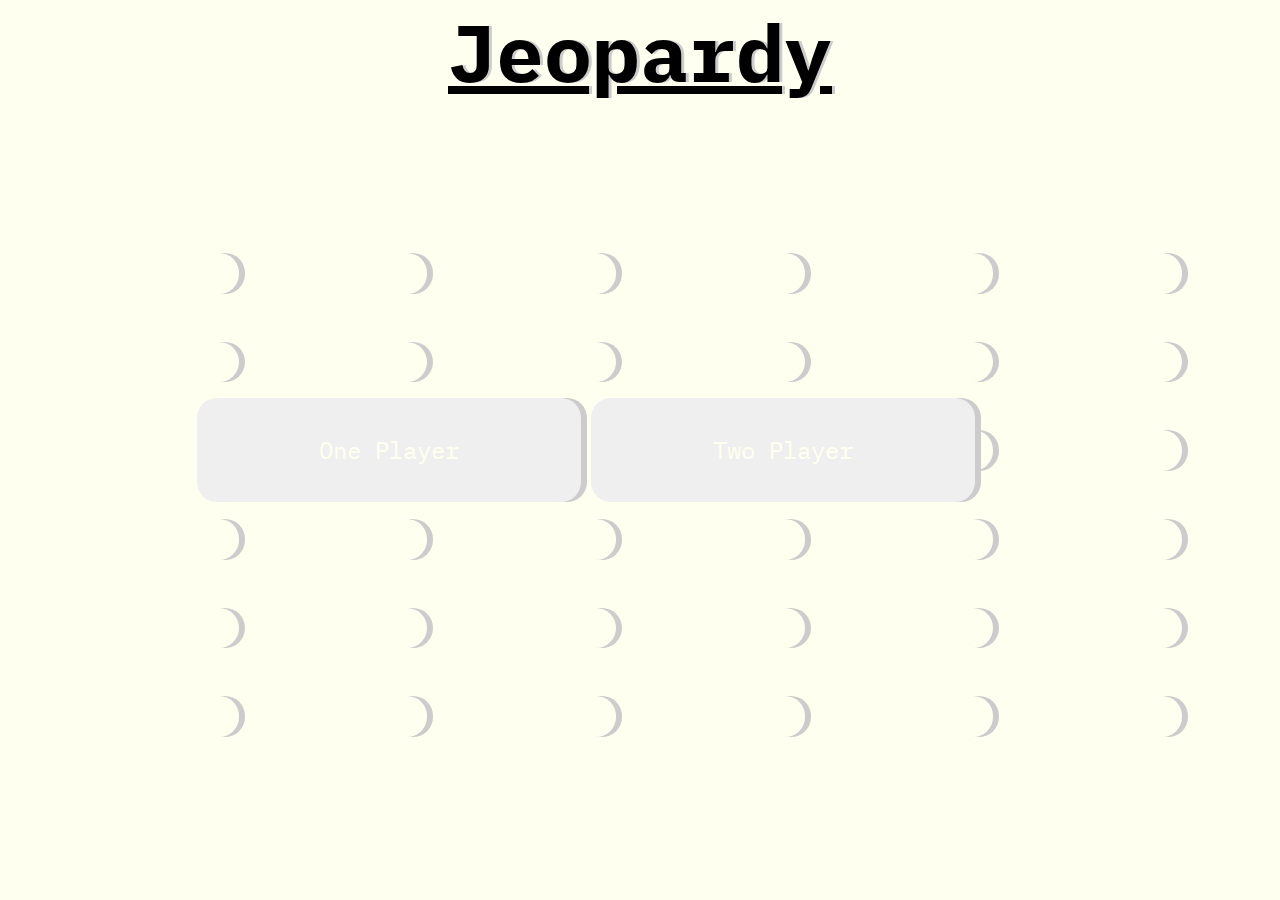
<file: index.html>
<!DOCTYPE html>
<html lang="en">
<head>
  <meta charset="UTF-8">
  <meta http-equiv="X-UA-Compatible" content="IE=edge">
  <meta name="viewport" content="width=device-width, initial-scale=1.0">
  <title>Jeopardy</title>
  <link rel="stylesheet" href="index.css">
  <link rel="stylesheet" href="main.css">
  <link rel="preconnect" href="https://fonts.googleapis.com">
  <link rel="preconnect" href="https://fonts.gstatic.com" crossorigin>
  <link href="https://fonts.googleapis.com/css2?family=IBM+Plex+Mono:wght@100&display=swap" rel="stylesheet">
</head>
<body>
  <!-- <audio autoplay>
    <source src="Jeopardy-theme-song.mp3" type="audio/mp3" >
  </audio> -->
  <!-- Title of first page -->
  <h1 id="title">Jeopardy</h1>
  <!-- Determines what mode you are playing -->
  <div id="numberOfPlayerButtons">
    <button class="banner" id="onePlayer">One Player</button>
    <button class="banner" id="twoPlayer">Two Player</button>
    <a id="startGameLink" href="/round-1.html"><h1 id="startGame">Start Game!</h1></a>
  </div>
  <!-- Grid with flashing question animation -->
  <div id="gridAnimation" class="grid">
    <div id="q1" class="q"></div>
    <div id="q2" class="q"></div>
    <div id="q3" class="q"></div>
    <div id="q4" class="q"></div>
    <div id="q5" class="q"></div>
    <div id="q6" class="q"></div>
    <div id="q7" class="q"></div>
    <div id="q8" class="q"></div>
    <div id="q9" class="q"></div>
    <div id="q10" class="q"></div>
    <div id="q11" class="q"></div>
    <div id="q12" class="q"></div>
    <div id="q13" class="q"></div>
    <div id="q14" class="q"></div>
    <div id="q15" class="q"></div>
    <div id="q16" class="q"></div>
    <div id="q17" class="q"></div>
    <div id="q18" class="q"></div>
    <div id="q19" class="q"></div>
    <div id="q20" class="q"></div>
    <div id="q21" class="q"></div>
    <div id="q22" class="q"></div>
    <div id="q23" class="q"></div>
    <div id="q24" class="q"></div>
    <div id="q25" class="q"></div>
    <div id="q26" class="q"></div>
    <div id="q27" class="q"></div>
    <div id="q28" class="q"></div>
    <div id="q29" class="q"></div>
    <div id="q30" class="q"></div>
    <div id="q31" class="q"></div>
    <div id="q32" class="q"></div>
    <div id="q33" class="q"></div>
    <div id="q34" class="q"></div>
    <div id="q35" class="q"></div>
    <div id="q36" class="q"></div>
  </div>
</body>
<script src="/scripts/elements.js"></script>
<script src="/scripts/index.js"></script>
<script src="/scripts/questions.js"></script>
</html>
</file>
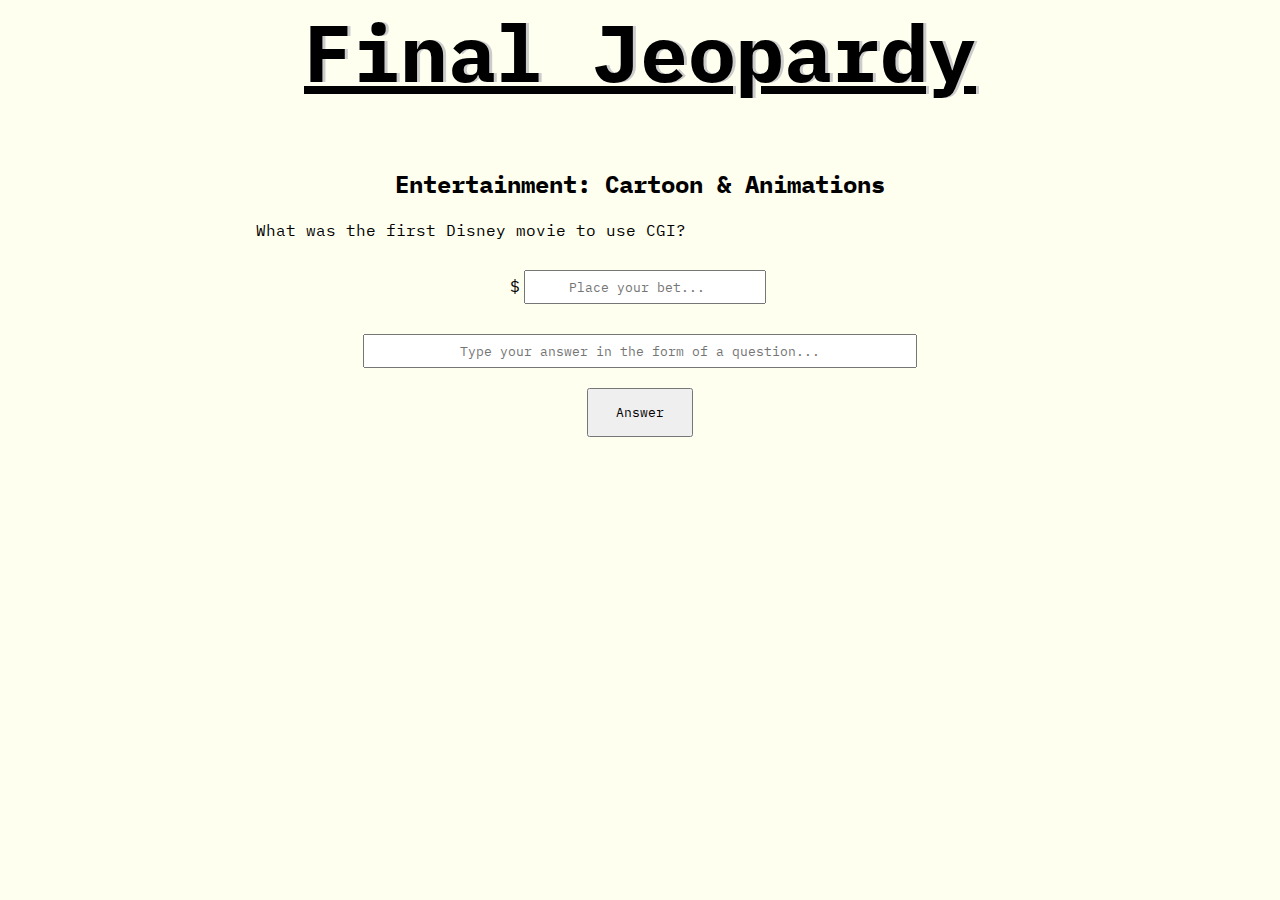
<file: final-jeopardy.html>
<!DOCTYPE html>
<html lang="en">
<head>
  <meta charset="UTF-8">
  <meta http-equiv="X-UA-Compatible" content="IE=edge">
  <meta name="viewport" content="width=device-width, initial-scale=1.0">
  <link rel="stylesheet" href="main.css">
  <link rel="preconnect" href="https://fonts.googleapis.com">
  <link rel="preconnect" href="https://fonts.gstatic.com" crossorigin>
  <link href="https://fonts.googleapis.com/css2?family=IBM+Plex+Mono:wght@100&display=swap" rel="stylesheet">
  <title>Final Jeopardy</title>
</head>
<body>
  <!-- Header of page -->
  <h1 id="title">Final Jeopardy</h1>
  <section id="main-container">
    <!-- Category of final jeopardy question -->
    <h2 id="finalJeopardyCategory">Topic</h2>
    <!-- Final Jeopardy question -->
    <p id="finalJeopardyQuestion">Lorem ipsum dolor sit amet, consectetur adipiscing elit, sed do eiusmod tempor incididunt ut labore et dolore magna aliqua. Ut enim ad minim veniam, quis nostrud exercitation ullamco laboris nisi ut aliquip ex ea commodo consequat. Duis aute irure dolor in reprehenderit in voluptate velit esse cillum dolore eu fugiat nulla pariatur. Excepteur sint occaecat cupidatat non proident, sunt in culpa qui officia deserunt mollit anim id est laborum.</p>
    <!-- Bet amount from contestant -->
    <div id="finalBetDiv"><label>$</label><input type="number" name="finalBet" placeholder="Place your bet..."></div>
    <!-- Answer input -->
    <input type="text" name="finalAnswer" placeholder="Type your answer in the form of a question..."/>
    <!-- Answer submission button -->
    <input type="button" value="Answer" name="finalAnswerButton">
  </section>
</body>
<script src="/scripts/elements.js"></script>
<script src="/scripts/questions.js"></script>
<script src="/scripts/final-jeopardy.js"></script>
</html>
</file>
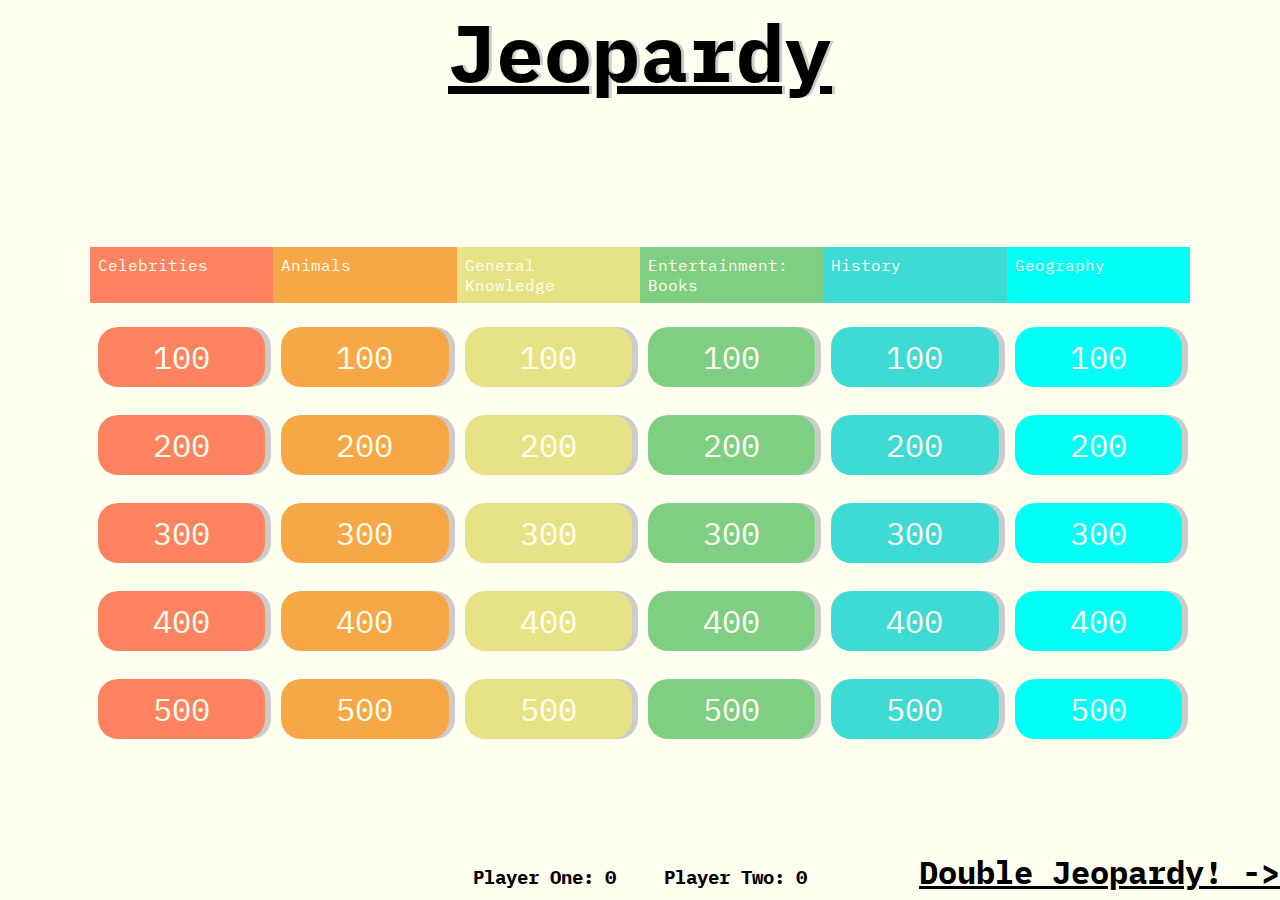
<file: round-1.html>
<!DOCTYPE html>
<html lang="en">
<head>
  <meta charset="UTF-8">
  <meta http-equiv="X-UA-Compatible" content="IE=edge">
  <meta name="viewport" content="width=device-width, initial-scale=1.0">
  <link rel="stylesheet" href="main.css">
  <link rel="preconnect" href="https://fonts.googleapis.com">
  <link rel="preconnect" href="https://fonts.gstatic.com" crossorigin>
  <link href="https://fonts.googleapis.com/css2?family=IBM+Plex+Mono:wght@100&display=swap" rel="stylesheet">
  <title>Jeopardy</title>
</head>
<body>
  <!-- Title of round 1 -->
  <h1 id="title">Jeopardy</h1>
  <!-- Grid filled dynamically -->
  <div class="grid" id="grid1">
  </div>
  <!-- Question Lightbox, used to prompt user and get their response -->
  <div id="lightbox">
    <section>
      <h2>Topic</h2>
      <p id="questionText">Lorem ipsum dolor sit amet, consectetur adipiscing elit, sed do eiusmod tempor incididunt ut labore et dolore magna aliqua. Ut enim ad minim veniam, quis nostrud exercitation ullamco laboris nisi ut aliquip ex ea commodo consequat. Duis aute irure dolor in reprehenderit in voluptate velit esse cillum dolore eu fugiat nulla pariatur. Excepteur sint occaecat cupidatat non proident, sunt in culpa qui officia deserunt mollit anim id est laborum.</p>
      <input id="answerInput" type="text" name="answer" placeholder="Type your answer in the form of a question..."/>
      <input type="button" value="Answer" name="answerButton" id="answerButton">
      <a href="#"><input type="button" value="Pass" name="passButton" id="passButton"></a>
    </section>
  </div>
  <!-- Scoreboard for both player -->
  <footer>
    <div id="filler"></div>
    <div id="scoreboard">
      <h3 id="player1" class="players">
        Player One: 0
      </h3>
      <h3 id="player2" class="players">
        Player Two: 0
      </h3>
    </div>
    <!-- Link to next round -->
    <a id="roundTwoLink" href="round-2.html"><h1>Double Jeopardy! -> </h1></a>
  </footer>
</body>
<script src="/scripts/elements.js"></script>
<script src="/scripts/questions.js"></script>
<script src="/scripts/round-1.js"></script>
</html>
</file>
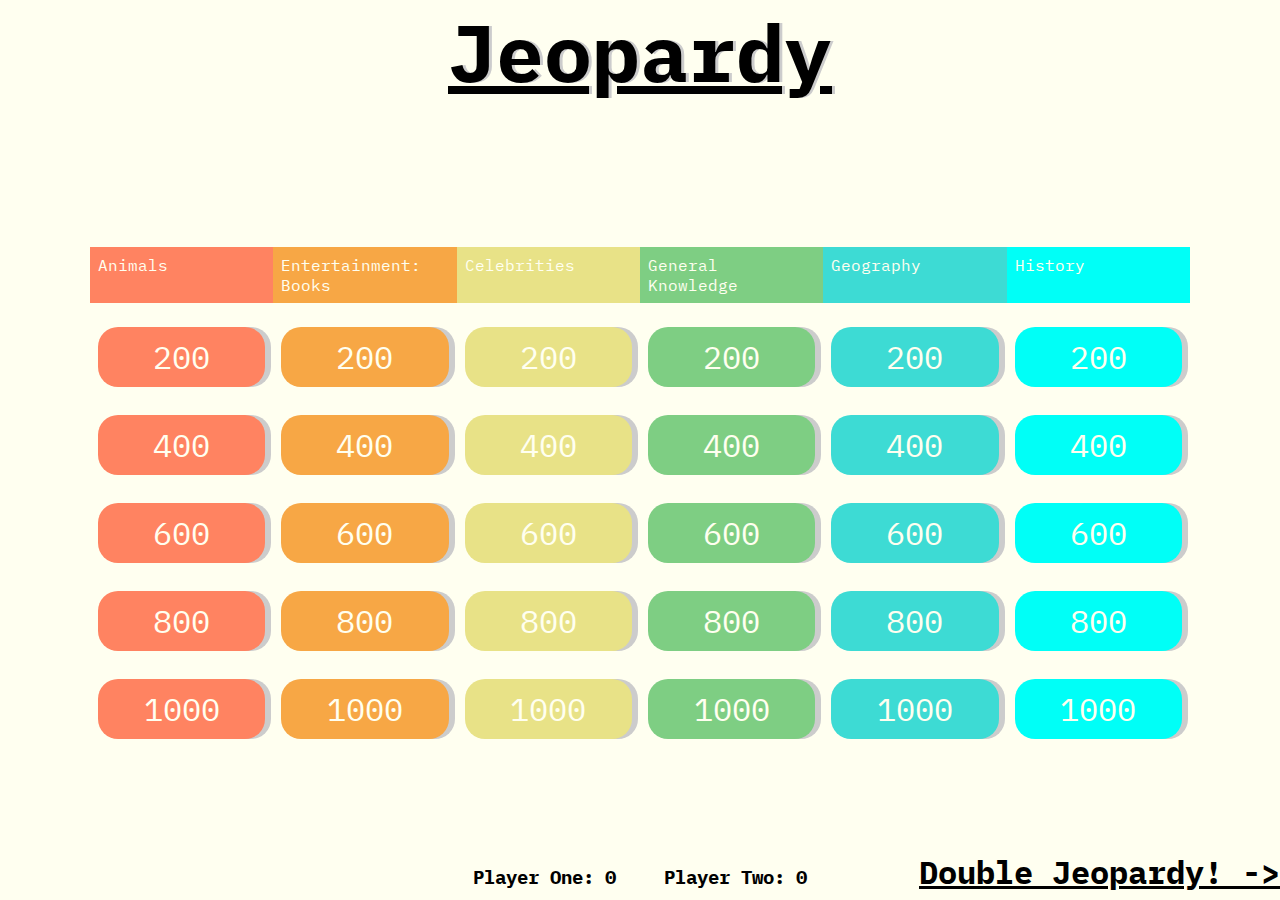
<file: round-2.html>
<!DOCTYPE html>
<html lang="en">
<head>
  <meta charset="UTF-8">
  <meta http-equiv="X-UA-Compatible" content="IE=edge">
  <meta name="viewport" content="width=device-width, initial-scale=1.0">
  <link rel="stylesheet" href="main.css">
  <link rel="preconnect" href="https://fonts.googleapis.com">
  <link rel="preconnect" href="https://fonts.gstatic.com" crossorigin>
  <link href="https://fonts.googleapis.com/css2?family=IBM+Plex+Mono:wght@100&display=swap" rel="stylesheet">
  <title>Jeopardy</title>
</head>
<body>
  <!-- Title of round 2 -->
  <h1 id="title">Jeopardy</h1>
  <!-- Grid filled dynamically -->
  <div class="grid" id="grid2">
  </div>
  <!-- Question Lightbox, used to prompt user and get their response -->
  <div id="lightbox">
    <section>
      <h2>Topic</h2>
      <p id="questionText">Lorem ipsum dolor sit amet, consectetur adipiscing elit, sed do eiusmod tempor incididunt ut labore et dolore magna aliqua. Ut enim ad minim veniam, quis nostrud exercitation ullamco laboris nisi ut aliquip ex ea commodo consequat. Duis aute irure dolor in reprehenderit in voluptate velit esse cillum dolore eu fugiat nulla pariatur. Excepteur sint occaecat cupidatat non proident, sunt in culpa qui officia deserunt mollit anim id est laborum.</p>
      <input id="answerInput" type="text" name="answer" placeholder="Type your answer in the form of a question..."/>
      <input type="button" value="Answer" name="answerButton" id="answerButton">
      <a href="#"><input type="button" value="Pass" name="passButton" id="passButton"></a>
    </section>
  </div>
  <!-- Scoreboard for both player -->
  <footer>
    <div id="filler"></div>
    <div id="scoreboard">
      <h3 id="player1" class="players">
        Player One: 0
      </h3>
      <h3 id="player2" class="players">
        Player Two: 0
      </h3>
    </div>
    <!-- Link to next round -->
    <a id="finalJeopardyLink" href="round-2.html"><h1>Double Jeopardy! -> </h1></a>
  </footer>
</body>
<script src="/scripts/elements.js"></script>
<script src="/scripts/questions.js"></script>
<script src="/scripts/round-2.js"></script>
</html>
</file>
<file: index.css>
#numberOfPlayerButtons {
  position: absolute;
  top: 50%;
  transform: translate(50%, 0%);
  z-index: 6;
}

/* 'Click here to begin' stylings */
.banner {
  display: inline-block;
  color: ivory;
  padding: 1.5em;
  width: 30vw;
  box-shadow: 6px 0px #cccccc;
  border: none;
  text-align: center;
  transform: translate(-50%, -50%);
  transition-timing-function: ease-in;
  animation-fill-mode: both;
  animation-iteration-count: infinite;
  animation-direction: alternate;
  animation-name: bannerColor;
  animation-duration: 5s;
  border-radius: 20px;
  z-index: 2;
}

#startGame {
  display: none;
  position: absolute;
  color: ivory;
  padding: 1.5em;
  width: 30vw;
  box-shadow: 6px 0px #cccccc;
  border: none;
  top: 50%;
  left: 50%;
  transform: translate(50%, -50%);
  text-align: center;
  transition-timing-function: ease-in;
  animation-fill-mode: both;
  animation-iteration-count: infinite;
  animation-direction: alternate;
  animation-name: bannerColor;
  animation-duration: 5s;
  border-radius: 20px;
  z-index: 2;
}

#onePlayer,
#twoPlayer {
  font-size: 1.5em;
  cursor: pointer;
}

/* Each questions individual animations characteristics */
#q1 {
  animation-name: q1;
  animation-duration: 3s;
}

#q2 {
  animation-name: q2;
  animation-duration: 2s;
}

#q3 {
  animation-name: q3;
  animation-duration: 2.5s;
}

#q4 {
  animation-name: q4;
  animation-duration: 1.5s;
}

#q5 {
  animation-name: q5;
  animation-duration: 3s;
}

#q6 {
  animation-name: q6;
  animation-duration: 1.75s;
}

#q7 {
  animation-name: q7;
  animation-duration: 2.75s;
}

#q8 {
  animation-name: q8;
  animation-duration: 3s;
}

#q9 {
  animation-name: q9;
  animation-duration: 2.5s;
}

#q10 {
  animation-name: q10;
  animation-duration: 1.75s;
}

#q11 {
  animation-name: q11;
  animation-duration: 2.75s;
}

#q12 {
  animation-name: q12;
  animation-duration: 2.25s;
}

#q13 {
  animation-name: q13;
  animation-duration: 1.5s;
}

#q14 {
  animation-name: q14;
  animation-duration: 2.25s;
}

#q15 {
  animation-name: q15;
  animation-duration: 2s;
}

#q16 {
  animation-name: q16;
  animation-duration: 3s;
}

#q17 {
  animation-name: q17;
  animation-duration: 1.5s;
}

#q18 {
  animation-name: q18;
  animation-duration: 2.25s;
}

#q19 {
  animation-name: q19;
  animation-duration: 3s;
}

#q20 {
  animation-name: q20;
  animation-duration: 1.75s;
}

#q21 {
  animation-name: q21;
  animation-duration: 2.75s;
}

#q22 {
  animation-name: q22;
  animation-duration: 3s;
}

#q23 {
  animation-name: q23;
  animation-duration: 1.5s;
}

#q24 {
  animation-name: q24;
  animation-duration: 1.75s;
}

#q25 {
  animation-name: q25;
  animation-duration: 2s;
}

#q26 {
  animation-name: q26;
  animation-duration: 2.75s;
}

#q27 {
  animation-name: q27;
  animation-duration: 3s;
}

#q28 {
  animation-name: q28;
  animation-duration: 2s;
}

#q29 {
  animation-name: q29;
  animation-duration: 2.5s;
}

#q30 {
  animation-name: q30;
  animation-duration: 2.75s;
}

#q31 {
  animation-name: q31;
  animation-duration: 2s;
}

#q32 {
  animation-name: q32;
  animation-duration: 1.75s;
}

#q33 {
  animation-name: q33;
  animation-duration: 2.75s;
}

#q34 {
  animation-name: q34;
  animation-duration: 2s;
}

#q35 {
  animation-name: q35;
  animation-duration: 2.5s;
}

#q36 {
  animation-name: q36;
  animation-duration: 2.75s;
}

/* Each questions individual animation */
@keyframes q1 {
  0% {
    background-color: var(--color1);
  }

  100% {
    background-color: var(--color2);
  }
}

@keyframes q2 {
  0% {
    background-color: var(--color4);
  }

  100% {
    background-color: var(--color3);
  }
}

@keyframes q3 {
  0% {
    background-color: var(--color2);
  }

  100% {
    background-color: var(--color6);
  }
}

@keyframes q4 {
  0% {
    background-color: var(--color5);
  }

  100% {
    background-color: var(--color2);
  }
}

@keyframes q5 {
  0% {
    background-color: var(--color6);
  }

  100% {
    background-color: var(--color5);
  }
}

@keyframes q6 {
  0% {
    background-color: var(--color2);
  }

  100% {
    background-color: var(--color4);
  }
}

@keyframes q7 {
  0% {
    background-color: var(--color6);
  }

  100% {
    background-color: var(--color5);
  }
}

@keyframes q8 {
  0% {
    background-color: var(--color1);
  }

  100% {
    background-color: var(--color3);
  }
}

@keyframes q9 {
  0% {
    background-color: var(--color4);
  }

  100% {
    background-color: var(--color1);
  }
}

@keyframes q10 {
  0% {
    background-color: var(--color6);
  }

  100% {
    background-color: var(--color4);
  }
}

@keyframes q11 {
  0% {
    background-color: var(--color1);
  }

  100% {
    background-color: var(--color5);
  }
}

@keyframes q12 {
  0% {
    background-color: var(--color2);
  }

  100% {
    background-color: var(--color1);
  }
}

@keyframes q13 {
  0% {
    background-color: var(--color2);
  }

  100% {
    background-color: var(--color6);
  }
}

@keyframes q14 {
  0% {
    background-color: var(--color6);
  }

  100% {
    background-color: var(--color2);
  }
}

@keyframes q15 {
  0% {
    background-color: var(--color5);
  }

  100% {
    background-color: var(--color3);
  }
}

@keyframes q16 {
  0% {
    background-color: var(--color4);
  }

  100% {
    background-color: var(--color2);
  }
}

@keyframes q17 {
  0% {
    background-color: var(--color1);
  }

  100% {
    background-color: var(--color6);
  }
}

@keyframes q18 {
  0% {
    background-color: var(--color3);
  }

  100% {
    background-color: var(--color4);
  }
}

@keyframes q19 {
  0% {
    background-color: var(--color3);
  }

  100% {
    background-color: var(--color2);
  }
}

@keyframes q20 {
  0% {
    background-color: var(--color2);
  }

  100% {
    background-color: var(--color5);
  }
}

@keyframes q21 {
  0% {
    background-color: var(--color3);
  }

  100% {
    background-color: var(--color1);
  }
}

@keyframes q22 {
  0% {
    background-color: var(--color4);
  }

  100% {
    background-color: var(--color6);
  }
}

@keyframes q23 {
  0% {
    background-color: var(--color1);
  }

  100% {
    background-color: var(--color2);
  }
}

@keyframes q24 {
  0% {
    background-color: var(--color2);
  }

  100% {
    background-color: var(--color3);
  }
}

@keyframes q25 {
  0% {
    background-color: var(--color4);
  }

  100% {
    background-color: var(--color1);
  }
}

@keyframes q26 {
  0% {
    background-color: var(--color2);
  }

  100% {
    background-color: var(--color4);
  }
}

@keyframes q27 {
  0% {
    background-color: var(--color4);
  }

  100% {
    background-color: var(--color6);
  }
}

@keyframes q28 {
  0% {
    background-color: var(--color3);
  }

  100% {
    background-color: var(--color1);
  }
}

@keyframes q29 {
  0% {
    background-color: var(--color5);
  }

  100% {
    background-color: var(--color2);
  }
}

@keyframes q30 {
  0% {
    background-color: var(--color6);
  }

  100% {
    background-color: var(--color4);
  }
}

@keyframes q31 {
  0% {
    background-color: var(--color1);
  }

  100% {
    background-color: var(--color3);
  }
}

@keyframes q32 {
  0% {
    background-color: var(--color3);
  }

  100% {
    background-color: var(--color6);
  }
}

@keyframes q33 {
  0% {
    background-color: var(--color2);
  }

  100% {
    background-color: var(--color5);
  }
}

@keyframes q34 {
  0% {
    background-color: var(--color1);
  }

  100% {
    background-color: var(--color2);
  }
}

@keyframes q35 {
  0% {
    background-color: var(--color1);
  }

  100% {
    background-color: var(--color6);
  }
}

@keyframes q36 {
  0% {
    background-color: var(--color5);
  }

  100% {
    background-color: var(--color4);
  }
}

@keyframes bannerColor {
  0% {
    background-color: var(--color6);
  }

  20% {
    background-color: var(--color5);
  }

  40% {
    background-color: var(--color4);
  }

  60% {
    background-color: var(--color3);
  }

  80% {
    background-color: var(--color2);
  }

  100% {
    background-color: var(--color1);
  }
}
</file>
<file: main.css>
/* Color References*/
:root {
  --color1: hsl(13, 100%, 69%);
  --color2: hsl(33, 92%, 62%);
  --color3: hsl(56, 68%, 72%);
  --color4: hsl(124, 45%, 65%);
  --color5: hsl(177, 69%, 55%);
  --color6: hsl(178, 100%, 50%);
}

/* Font used for entirety of site */
* {
  font-family: "IBM Plex Mono", monospace;
}

/* Gets rid of page scroll stretchiness */
body {
  margin: 0;
  height: 100vh;
  width: 100vw;
  background-color: ivory;
  overflow: hidden;
}

/* Main header for each page */
#title {
  font-size: 5em;
  margin: 0 auto;
  text-shadow: 3px 0px #cccccc;
  text-align: center;
  text-decoration: underline;
  transition-timing-function: ease-in;
  animation-fill-mode: both;
  animation-iteration-count: infinite;
  animation-direction: alternate;
  animation-name: titleColor;
  animation-duration: 5s;
  z-index: 5;
}

/* Grid characteristics for each page */
.grid {
  position: absolute;
  display: grid;
  grid-auto-flow: column;
  top: 55%;
  left: 50%;
  grid-template-columns: 1fr 1fr 1fr 1fr 1fr 1fr;
  grid-template-rows: 1fr 1fr 1fr 1fr 1fr 1fr;
  transform: translate(-50%, -50%);
  justify-content: center;
  width: 1100px;
  background-color: ivory;
  border-radius: 20px;
}

/* Just for animated grid */
#gridAnimation {
  height: 500px;
  grid-gap: 2em;
}

/* Styles for each question */
.q {
  transition-timing-function: ease-in;
  animation-fill-mode: both;
  animation-iteration-count: infinite;
  animation-direction: alternate;
  margin: .25em;
  border-radius: 20px;
  color: ivory;
  text-align: center;
  font-size: 2em;
  line-height: 60px;
  box-shadow: 6px 0px #cccccc;
}

/* Gets rid of inherit link stylings */
a {
  text-decoration: none;
  color: black;
  height: 70px;
}

/* Categories for the grid */
.column {
  row-gap: 0;
  column-gap: 0;
  margin: 1em 0;
  color: ivory;
}

#main-container {
  width: 60%;
  margin: 4em auto;
}

#main-container h2 {
  text-align: center;
}

/* footer for each page */
footer {
  position: absolute;
  display: flex;
  width: 100vw;
  bottom: 0;
  text-align: right;
}

#scoreboard {
  flex: 1;
}

/* Footer flex filler */
#filler {
  flex: 1;
}

#scoreboard {
  text-align: center;
}

/* Puts scores next to eachother */
.players {
  display: inline-block;
  position: relative;
  top: 50%;
  text-align: center;
  margin: 0 1em;
}

footer h1 {
  text-decoration: underline;
}

footer a {
  flex: 1;
}

/* Answer stylings */
input, #finalBetDiv {
  display: block;
  margin: 1.5em auto;
  padding: 6px;
  text-align: center;
}

label {
  display: inline-block;
}

input[name="finalBet"] {
  margin: auto 4px;
  display: inline-block;
  width: 30%;
}

input[name="answer"], input[name="finalAnswer"] {
  width: 70%;
}

input[name="answerButton"], input[name="finalAnswerButton"] {
  padding: 1em 2em;
}

/* Pop up answer stylings */
#lightbox {
  display: none;
  width: 100vw;
  height: 100vh;
  background-color: rgba(0, 0, 0, .8);
  position: fixed;
  z-index: 5;
  top: 0%;
  left: 0;
}

#lightbox h2 {
  text-align: center;
}

#lightbox p {
  width: 60%;
  margin: auto;
}

/* Once q is clicked lightbox will appear */
#lightbox:target {
  display: block;
}

#lightbox section {
  text-align: center;
  background-color: ivory;
  position: fixed;
  min-width: 600px;
  top: 50%;
  left: 50%;
  transform: translate(-50%, -50%)
}

/* Each categories, columns color and styling */
#column1 {
  background-color: var(--color1);
  border: solid .5em var(--color1);
}

#column2 {
  background-color: var(--color2);
  border: solid .5em var(--color2);
}

#column3 {
  background-color: var(--color3);
  border: solid .5em var(--color3);
}

#column4 {
  background-color: var(--color4);
  border: solid .5em var(--color4);
}

#column5 {
  background-color: var(--color5);
  border: solid .5em var(--color5);
}

#column6 {
  background-color: var(--color6);
  border: solid .5em var(--color6);
}

.column1 {
  background-color: var(--color1);
}

.column2 {
  background-color: var(--color2);
}

.column3 {
  background-color: var(--color3);
}

.column4 {
  background-color: var(--color4);
}

.column5 {
  background-color: var(--color5);
}

.column6 {
  background-color: var(--color6);
}

/* Animation for the title */
@keyframes titleColor {
  0% {
    color: var(--color1);
  }

  20% {
    color: var(--color2);
  }

  40% {
    color: var(--color3);
  }

  60% {
    color: var(--color4);
  }

  80% {
    color: var(--color5);
  }

  100% {
    color: var(--color6);
  }
}
</file>
